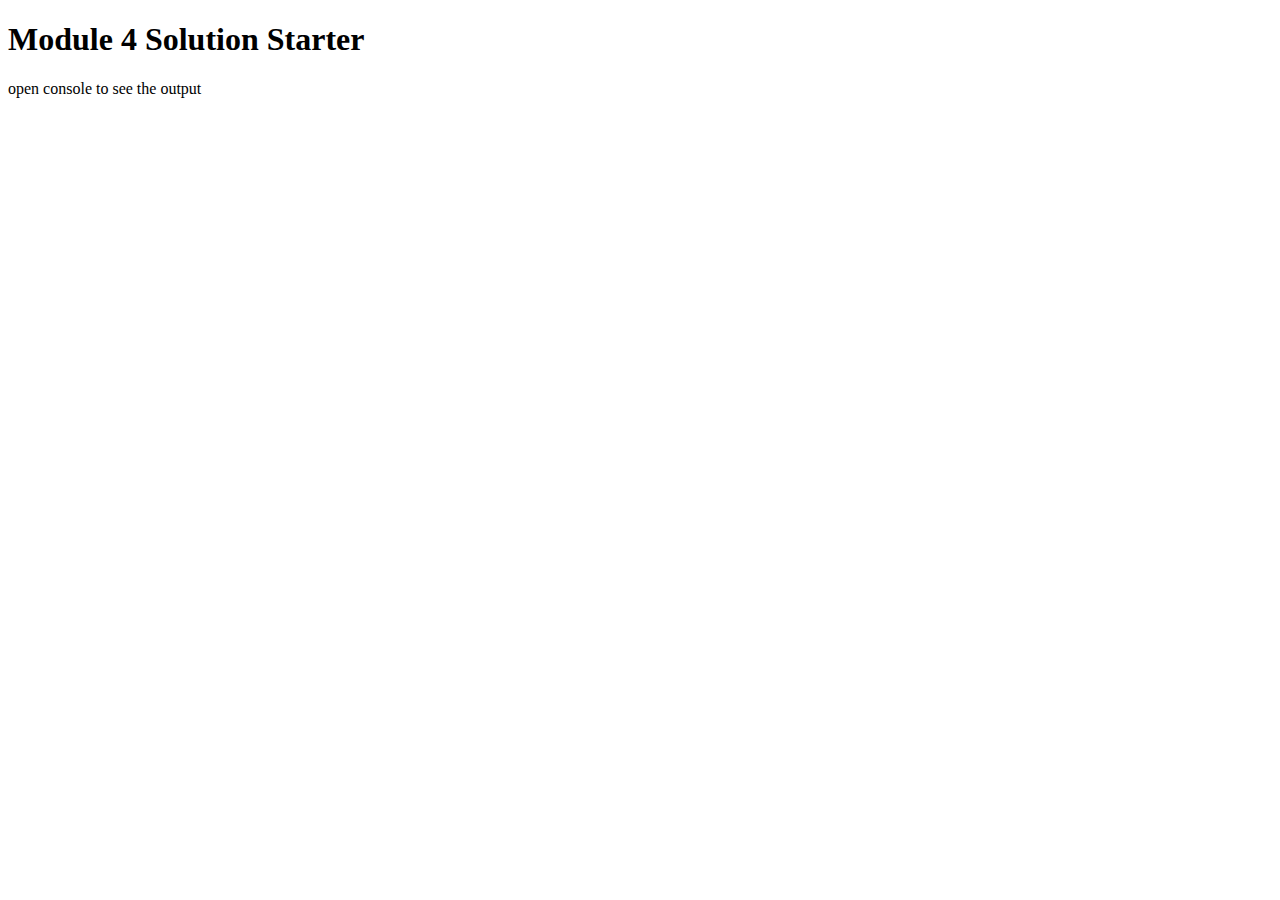
<file: module4_solution/index.html>
<!DOCTYPE html>
<html>
<head>
  <meta charset="utf-8">
  <title>Module 4 Solution Starter</title>
  <script src="SpeakHello.js"></script>
  <script src="SpeakGoodBye.js"></script>
  <script src="script.js"></script>
</head>
<body>
  <h1>Module 4 Solution Starter</h1>
  <p>open console to see the output</p>
</body>
</html>
</file>
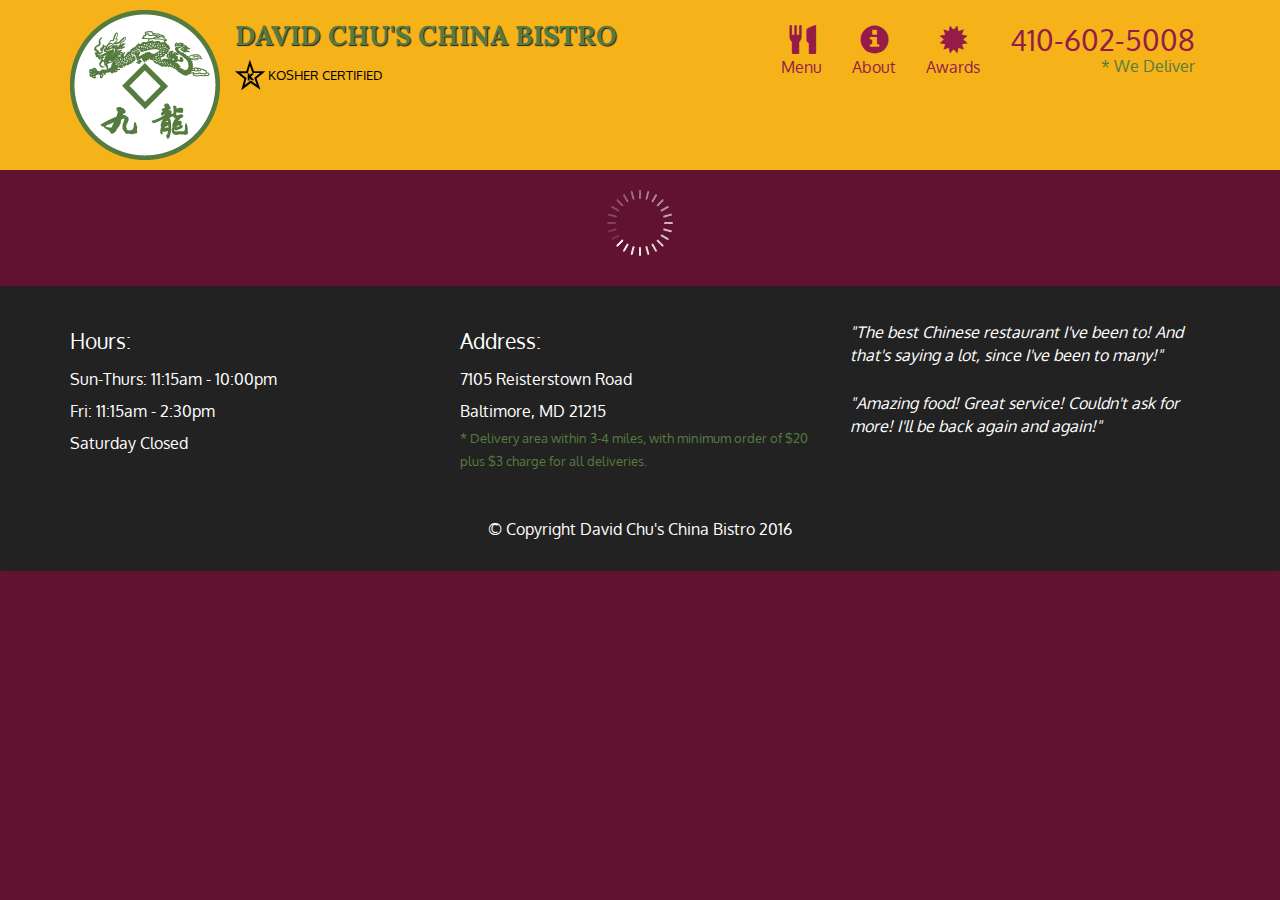
<file: module5_solution/index.html>
<!doctype html>
<html lang="en">
  <head>
    <meta charset="utf-8">
    <meta http-equiv="X-UA-Compatible" content="IE=edge">
    <meta name="viewport" content="width=device-width, initial-scale=1">
    <title>David Chu's China Bistro</title>
    <link rel="stylesheet" href="css/bootstrap.min.css">
    <link rel="stylesheet" href="css/styles.css">
    <link href='https://fonts.googleapis.com/css?family=Oxygen:400,300,700' rel='stylesheet' type='text/css'>
    <link href='https://fonts.googleapis.com/css?family=Lora' rel='stylesheet' type='text/css'>
  </head>
<body>
  <header>
    <nav id="header-nav" class="navbar navbar-default">
      <div class="container">
        <div class="navbar-header">
          <a href="index.html" class="pull-left visible-md visible-lg">
            <div id="logo-img" alt="Logo image"></div>
          </a>

          <div class="navbar-brand">
            <a href="index.html"><h1>David Chu's China Bistro</h1></a>
            <p>
              <img src="images/star-k-logo.png" alt="Kosher certification">
              <span>Kosher Certified</span>
            </p>
          </div>

          <button id="navbarToggle" type="button" class="navbar-toggle collapsed" data-toggle="collapse" data-target="#collapsable-nav" aria-expanded="false">
            <span class="sr-only">Toggle navigation</span>
            <span class="icon-bar"></span>
            <span class="icon-bar"></span>
            <span class="icon-bar"></span>
          </button>
        </div>
        
        <div id="collapsable-nav" class="collapse navbar-collapse">
           <ul id="nav-list" class="nav navbar-nav navbar-right">
            <li id="navHomeButton" class="visible-xs active">
              <a href="index.html">
                <span class="glyphicon glyphicon-home"></span> Home</a>
            </li>
            <li id="navMenuButton">
              <a href="#" onclick="$dc.loadMenuCategories();">
                <span class="glyphicon glyphicon-cutlery"></span><br class="hidden-xs"> Menu</a>
            </li>
            <li>
              <a href="#">
                <span class="glyphicon glyphicon-info-sign"></span><br class="hidden-xs"> About</a>
            </li>
            <li>
              <a href="#">
                <span class="glyphicon glyphicon-certificate"></span><br class="hidden-xs"> Awards</a>
            </li>
            <li id="phone" class="hidden-xs">
              <a href="tel:410-602-5008">
                <span>410-602-5008</span></a><div>* We Deliver</div>
            </li>
          </ul><!-- #nav-list -->
        </div><!-- .collapse .navbar-collapse -->
      </div><!-- .container -->
    </nav><!-- #header-nav -->
  </header>

  <div id="call-btn" class="visible-xs">
    <a class="btn" href="tel:410-602-5008">
    <span class="glyphicon glyphicon-earphone"></span>
    410-602-5008
    </a>
  </div>
  <div id="xs-deliver" class="text-center visible-xs">* We Deliver</div>

  <div id="main-content" class="container"></div>

  <footer class="panel-footer">
    <div class="container">
      <div class="row">
        <section id="hours" class="col-sm-4">
          <span>Hours:</span><br>
          Sun-Thurs: 11:15am - 10:00pm<br>
          Fri: 11:15am - 2:30pm<br>
          Saturday Closed
          <hr class="visible-xs">
        </section>
        <section id="address" class="col-sm-4">
          <span>Address:</span><br>
          7105 Reisterstown Road<br>
          Baltimore, MD 21215
          <p>* Delivery area within 3-4 miles, with minimum order of $20 plus $3 charge for all deliveries.</p>
          <hr class="visible-xs">
        </section>
        <section id="testimonials" class="col-sm-4">
          <p>"The best Chinese restaurant I've been to! And that's saying a lot, since I've been to many!"</p>
          <p>"Amazing food! Great service! Couldn't ask for more! I'll be back again and again!"</p>
        </section>
      </div>
      <div class="text-center">&copy; Copyright David Chu's China Bistro 2016</div>
    </div>
  </footer>

  <!-- jQuery (Bootstrap JS plugins depend on it) -->
  <script src="js/jquery-2.1.4.min.js"></script>
  <script src="js/bootstrap.min.js"></script>
  <script src="js/ajax-utils.js"></script>
  <script src="js/script.js"></script>
</body>
</html>
</file>
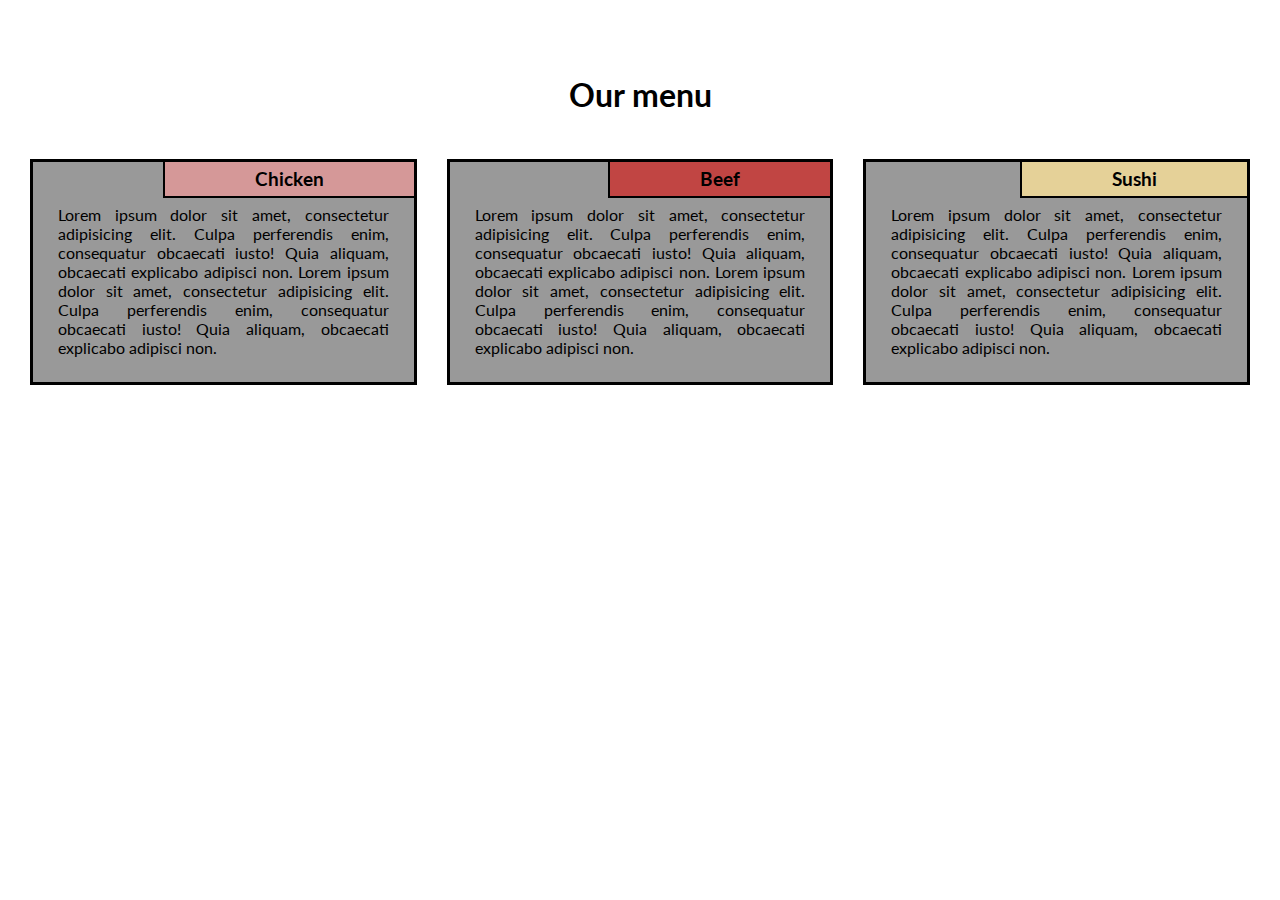
<file: site/index.html>
<!DOCTYPE html>
<html>
<head>
  <meta charset="utf-8">
  <meta name="viewport" content="width=device-width, initial-scale=1">
  <title>My Responsive Layout</title>
  <link href="https://fonts.googleapis.com/css?family=Lato" rel="stylesheet">
  <link href='css/style.css' rel='stylesheet' type='text/css'>
</head>
<body>
  <div class="container">
    <div class="row">

    <h1 class="menu-title">Our menu</h1>
      <div class="col-lg-4">
        <div class="item">
          <div class="item-title" id="title-one">
            <h3>Chicken</h3>
          </div>
          <p>
            Lorem ipsum dolor sit amet, consectetur adipisicing elit. Culpa perferendis enim, consequatur obcaecati iusto! Quia aliquam, obcaecati explicabo adipisci non. Lorem ipsum dolor sit amet, consectetur adipisicing elit. Culpa perferendis enim, consequatur obcaecati iusto! Quia aliquam, obcaecati explicabo adipisci non.
          </p>
        </div>
      </div>
      <div class="col-lg-4">
        <div class="item">
         <div class="item-title" id="title-two">
          <h3>Beef</h3>
        </div>
        <p>
          Lorem ipsum dolor sit amet, consectetur adipisicing elit. Culpa perferendis enim, consequatur obcaecati iusto! Quia aliquam, obcaecati explicabo adipisci non. Lorem ipsum dolor sit amet, consectetur adipisicing elit. Culpa perferendis enim, consequatur obcaecati iusto! Quia aliquam, obcaecati explicabo adipisci non.
        </p>
      </div>
    </div>
    <div class="col-lg-4 col-lg-tablet">
      <div class="item">
       <div class="item-title" id="title-three">
        <h3>Sushi</h3>
      </div>
      <p>
        Lorem ipsum dolor sit amet, consectetur adipisicing elit. Culpa perferendis enim, consequatur obcaecati iusto! Quia aliquam, obcaecati explicabo adipisci non. Lorem ipsum dolor sit amet, consectetur adipisicing elit. Culpa perferendis enim, consequatur obcaecati iusto! Quia aliquam, obcaecati explicabo adipisci non.
      </p>
    </div>
  </div>

</div>
</div>
</body>
</html>
</file>
<file: module5_solution/css/styles.css>
body {
  font-size: 16px;
  color: #fff;
  background-color: #61122f;
  font-family: 'Oxygen', sans-serif;
}

/** HEADER **/
#header-nav {
  background-color: #f6b319;
  border-radius: 0;
  border: 0;
}

#logo-img {
  background: url('../images/restaurant-logo_large.png') no-repeat;
  width: 150px;
  height: 150px;
  margin: 10px 15px 10px 0;
}

.navbar-brand {
  padding-top: 25px;
}
.navbar-brand h1 { /* Restaurant name */
  font-family: 'Lora', serif;
  color: #557c3e;
  font-size: 1.5em;
  text-transform: uppercase;
  font-weight: bold;
  text-shadow: 1px 1px 1px #222;
  margin-top: 0;
  margin-bottom: 0;
  line-height: .75;
}
.navbar-brand a:hover, .navbar-brand a:focus {
  text-decoration: none;
}
.navbar-brand p { /* Kosher cert */
  color: #000;
  text-transform: uppercase;
  font-size: .7em;
  margin-top: 15px;
}
.navbar-brand p span { /* Star-K */
  vertical-align: middle;
}

#nav-list {
  margin-top: 10px;
}
#nav-list a {
  color: #951C49;
  text-align: center;
}
#nav-list a:hover {
  background: #E7E7E7;
}
#nav-list a span {
  font-size: 1.8em;
}

#phone {
  margin-top: 5px;
}
#phone a { /* Phone number */
  text-align: right;
  padding-bottom: 0;
}
#phone div { /* We Deliver */
  color: #557c3e;
  text-align: right;
  padding-right: 15px;
}

.navbar-header button.navbar-toggle, .navbar-header .icon-bar {
  border: 1px solid #61122f;
}
.navbar-header button.navbar-toggle {
  clear: both;
  margin-top: -30px;
}
/* END HEADER */

/* FOOTER */
.panel-footer {
  margin-top: 30px;
  padding-top: 35px;
  padding-bottom: 30px;
  background-color: #222;
  border-top: 0;
}
.panel-footer div.row {
  margin-bottom: 35px;
}
#hours, #address {
  line-height: 2;
}
#hours > span, #address > span {
  font-size: 1.3em;
}
#address p {
  color: #557c3e;
  font-size: .8em;
  line-height: 1.8;
}
#testimonials {
  font-style: italic;
}
#testimonials p:nth-child(2) {
  margin-top: 25px;
}
/* END FOOTER */



/* HOME PAGE */
.container .jumbotron {
  box-shadow: 0 0 50px #3F0C1F;
  border: 2px solid #3F0C1F;
}

#menu-tile, #specials-tile, #map-tile {
  height: 250px;
  width: 100%;
  margin-bottom: 15px;
  position: relative;
  border: 2px solid #3F0C1F;
  overflow: hidden;
}
#menu-tile:hover, #specials-tile:hover, #map-tile:hover {
  box-shadow: 0 1px 5px 1px #cccccc;
}
#menu-tile {
  background: url('../images/menu-tile.jpg') no-repeat;
  background-position: center;
}
#specials-tile {
  background: url('../images/specials-tile.jpg') no-repeat;
  background-position: center;
}
#menu-tile span, #specials-tile span, #map-tile span {
  position: absolute;
  bottom: 0;
  right: 0;
  width: 100%;
  text-align: center;
  font-size: 1.6em;
  text-transform: uppercase;
  background-color: #000;
  color: #fff;
  opacity: .8;
}
/* END HOME PAGE */

/* MENU CATEGORIES PAGE */
.category-tile { 
  position: relative;
  border: 2px solid #3F0C1F;
  overflow: hidden;
  width: 200px;
  height: 200px;
  margin: 0 auto 15px;
}
.category-tile span {
  position: absolute;
  bottom: 0;
  right: 0;
  width: 100%;
  text-align: center;
  font-size: 1.2em;
  text-transform: uppercase;
  background-color: #000;
  color: #fff;
  opacity: .8;
}
.category-tile:hover {
  box-shadow: 0 1px 5px 1px #cccccc;
}

#menu-categories-title + div {
  margin-bottom: 50px;
}
/* END MENU CATEGORIES PAGE */

/* SINGLE CATEGORY PAGE */
.menu-item-tile {
  margin-bottom: 25px;
}
.menu-item-tile hr {
  width: 80%;
}
.menu-item-tile .menu-item-price {
  font-size: 1.1em;
  text-align: right;
  margin-top: -15px;
  margin-right: -15px;
}
.menu-item-tile .menu-item-price span {
  font-size: .6em;
}
.menu-item-photo {
  position: relative;
  border: 2px solid #3F0C1F; 
  overflow: hidden;
  padding: 0;
  margin-right: -15px;
  margin-left: auto;
  margin-bottom: 20px;
  max-width: 250px;
}
.menu-item-photo div {
  position: absolute;
  bottom: 0;
  right: 0;
  width: 80px;
  background-color: #557c3e;
  text-align: center;
}
.menu-item-description {
  padding-right: 30px;
}
h3.menu-item-title {
  margin: 0 0 10px;
}
.menu-item-details {
  font-size: .9em;
  font-style: italic;
}
/* END SINGLE CATEGORY PAGE */


/********** Large devices only **********/
@media (min-width: 1200px) {
  .container .jumbotron {
    background: url('../images/jumbotron_1200.jpg') no-repeat;
    height: 675px;
  }
}

/********** Medium devices only **********/
@media (min-width: 992px) and (max-width: 1199px) {
  /* Header */
  #logo-img {
    background: url('../images/restaurant-logo_medium.png') no-repeat;
    width: 100px;
    height: 100px;
    margin: 5px 5px 5px 0;
  }
  /* End Header */

  /* Home Page */
  .container .jumbotron {
    background: url('../images/jumbotron_992.jpg') no-repeat;
    height: 558px;
  }
  /* End Home Page */
}

/********** Small devices only **********/
@media (min-width: 768px) and (max-width: 991px) {
  /* Home Page */
  .container .jumbotron {
    background: url('../images/jumbotron_768.jpg') no-repeat;
    height: 432px;
  }
  /* End Home Page */
}

/********** Extra small devices only **********/
@media (max-width: 767px) {
  /* Header */
  .navbar-brand {
    padding-top: 10px;
    height: 80px;
  }
  .navbar-brand h1 { /* Restaurant name */
    padding-top: 10px;
    font-size: 5vw; /* 1vw = 1% of viewport width */
  }
  .navbar-brand p { /* Kosher cert */
    font-size: .6em;
    margin-top: 12px;
  }
  .navbar-brand p img { /* Star-K */
    height: 20px;
  }

  #collapsable-nav a { /* Collapsed nav menu text */
    font-size: 1.2em;
  }
  #collapsable-nav a span { /* Collapsed nav menu glyph */
    font-size: 1em;
    margin-right: 5px;
  }

  #call-btn > a {
    font-size: 1.5em;
    display: block;
    margin: 0 20px;
    padding: 10px;
    border: 2px solid #fff;
    background-color: #f6b319;
    color: #951c49;
  }
  #xs-deliver {
    margin-top: 5px;
    font-size: .7em;
    letter-spacing: .1em;
    text-transform: uppercase;
  }
  /* End Header */

  /* Footer */
  .panel-footer section {
    margin-bottom: 30px;
    text-align: center;
  }
  .panel-footer section:nth-child(3) {
    margin-bottom: 0; /* margin already exists on the whole row */
  }
  .panel-footer section hr {
    width: 50%;
  }
  /* End Footer */

  /* Home Page */
  .container .jumbotron {
    margin-top: 30px;
    padding: 0;
  }
  #menu-tile, #specials-tile {
    width: 360px;
    margin: 0 auto 15px;
  }

  .menu-item-photo {
    margin-right: auto;
  }
  .menu-item-tile .menu-item-price {
    text-align: center;
  }
  .menu-item-description {
    text-align: center;;
  }
}


/********** Super extra small devices Only :-) (e.g., iPhone 4) **********/
@media (max-width: 479px) {
  /* Header */
  .navbar-brand h1 { /* Restaurant name */
    padding-top: 5px;
    font-size: 6vw;
  }
  /* End Header */
  
  /* Home page */
  #menu-tile, #specials-tile {
    width: 280px;
    margin: 0 auto 15px;
  }

  .col-xxs-12 {
    position: relative;
    min-height: 1px;
    padding-right: 15px;
    padding-left: 15px;
    float: left;
    width: 100%;
  }
}
</file>
<file: site/css/style.css>
*{
  box-sizing: border-box;
  margin:0;
  padding:0;
}

body{
  font-family: 'Lato', sans-serif;  
}

.row{
  width: 100%;
}

.menu-title{
  text-align: center;
  margin-bottom: 30px;
}

.container{
 position: relative;
 top:60px;
 margin: 15px; 
}

.item{
  position: relative;
  top: 0;
  background-color:#999999;
  margin: 15px;
  padding: 25px;
  border: 3px solid #000;
}

.item p{
  margin-top: 18px;
  text-align: justify;
  font-size:100%;
}

.item-title{
  position: absolute;
  top:0;
  right: 0px;
  background: green; 
  padding: 6px 90px;
  border-left: 2px solid #000;
  border-bottom: 2px solid #000;
}

#title-one {
  background-color: #D59898;
} 

#title-two{
  background-color: #C14543;
}

#title-three{
  background-color: #E5D198;
}

/* Simple Responsive Framework. */
/*------ Desktop ------*/
@media (min-width: 992px){
  .col-lg-1, .col-lg-2, .col-lg-3, .col-lg-4, .col-lg-5, .col-lg-6, .col-lg-7, .col-lg-8, .col-lg-9, .col-lg-10, .col-lg-11, .col-lg-12 {
    float: left;  
  }
  .col-lg-1 {
    width: 8.33%;
  }
  .col-lg-2 {
    width: 16.66%;
  }
  .col-lg-3 {
    width: 25%;
  }
  .col-lg-4 {
    width: 33.33%;
  }
  .col-lg-5 {
    width: 41.66%;
  }
  .col-lg-6 {
    width: 50%;
  }
  .col-lg-7 {
    width: 58.33%;
  }
  .col-lg-8 {
    width: 66.66%;
  }
  .col-lg-9 {
    width: 74.99%;
  }
  .col-lg-10 {
    width: 83.33%;
  }
  .col-lg-11 {
    width: 91.66%;
  }
  .col-lg-12 {
    width: 100%;
  }

}


/*------ Tablet ------*/
@media (min-width: 768px) and (max-width: 991px){
  .col-lg-4 {
    width: 50%;
    float: left;
  }
  .col-lg-tablet{
   width: 100%;
   float: left;
 }
}


/*------ Mobile ------*/
@media (max-width: 767px){
  .col-lg-4{
    width: 100%;
    float: left;
  }
}
</file>
